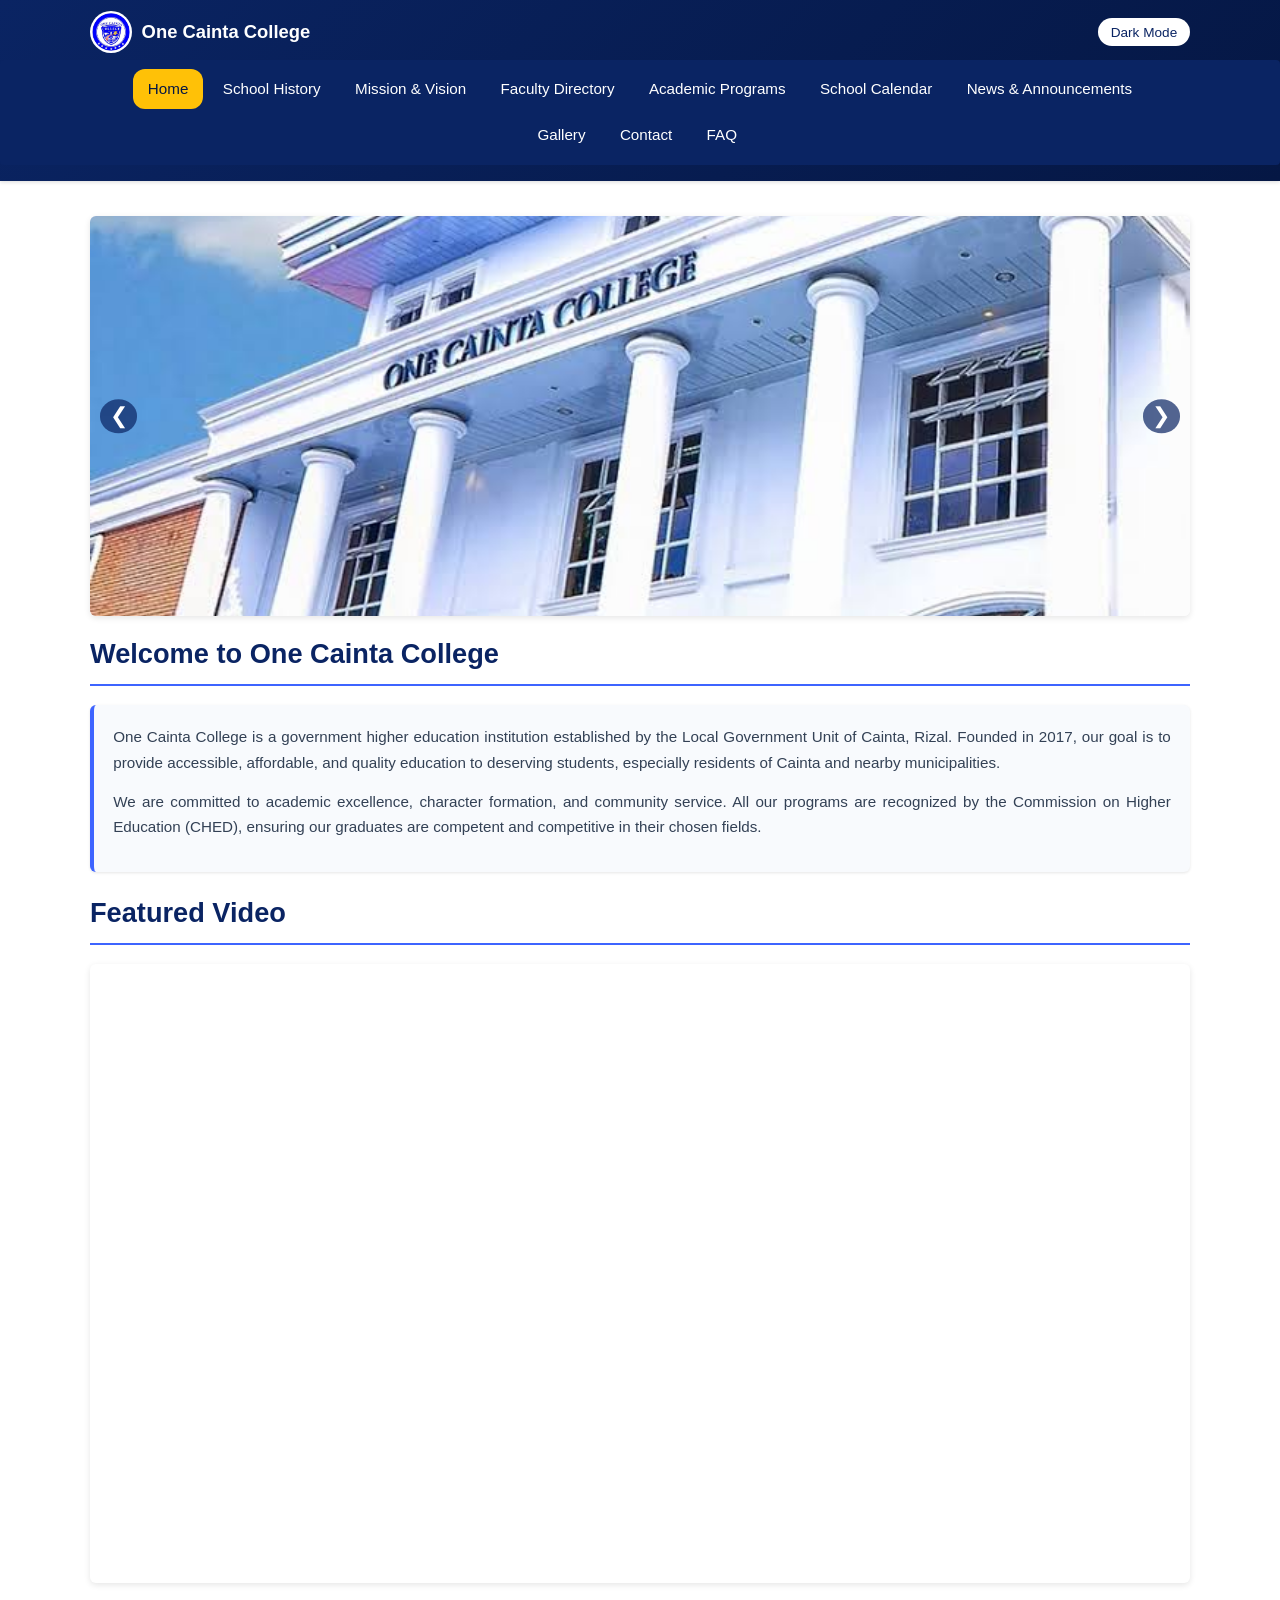
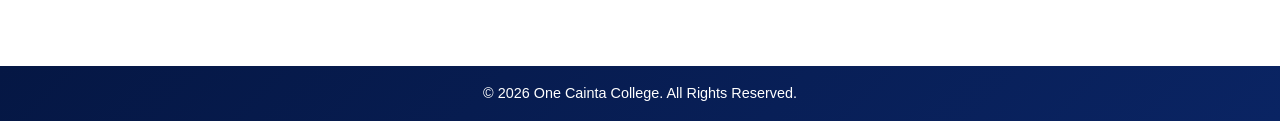
<file: Index.html>
<!DOCTYPE html>
<html lang="en">
<head>
    <meta charset="UTF-8">
    <meta name="viewport" content="width=device-width, initial-scale=1.0">
    <title>One Cainta College</title>
    <link rel="stylesheet" href="Style.css">
</head>
<body>

<header>
    <div class="container header-top">    
        <div class="logo">
            <img src="images/logo.jpg" alt="One Cainta College Logo">
            <h1>One Cainta College</h1>
        </div>
        <div class="header-controls">            
            <button id="themeToggle"> Dark Mode</button>
            <button id="hamburgerBtn" class="hamburger-btn" aria-label="Toggle navigation menu">&#9776;</button>
        </div>
    </div>
    <nav>
        <ul class="nav-links container" id="navLinks">
            <li><a href="Index.html" class="active">Home</a></li>
            <li><a href="History.html">School History</a></li>
            <li><a href="Mission & Vision.html">Mission & Vision</a></li>
            <li><a href="Faculty.html">Faculty Directory</a></li>
            <li><a href="Programs.html">Academic Programs</a></li>
            <li><a href="Calendar.html">School Calendar</a></li>
            <li><a href="News.html">News & Announcements</a></li>
            <li><a href="Gallery.html">Gallery</a></li>
            <li><a href="Contact.html">Contact</a></li>
            <li><a href="Faq.html">FAQ</a></li>
            <li id="themeToggleSlot" class="theme-toggle-slot"></li>
        </ul>
    </nav>
</header>            

<section class="container">
    <div class="slider">
        <div class="slide active"><img src="images/occ.jfif" alt="Main Building"></div>
        <div class="slide"><img src="images/room.jfif" alt="School Facilities"></div>
        <div class="slide"><img src="images/events.jfif" alt="School Events"></div>
        <button class="slider-btn prev" onclick="changeSlide(-1)">&#10094;</button>
        <button class="slider-btn next" onclick="changeSlide(1)">&#10095;</button>
    </div>

    <h2>Welcome to One Cainta College</h2>
    <div class="card">
        <p>One Cainta College is a government higher education institution established by the Local Government Unit of Cainta, Rizal. Founded in 2017, our goal is to provide accessible, affordable, and quality education to deserving students, especially residents of Cainta and nearby municipalities.</p>
        <p>We are committed to academic excellence, character formation, and community service. All our programs are recognized by the Commission on Higher Education (CHED), ensuring our graduates are competent and competitive in their chosen fields.</p>
    </div>

    <h2>Featured Video</h2>
    <div class="video-wrapper">
        <iframe src="https://www.youtube.com/embed/mHzOrKcYQEg" title="One Cainta College (OCC) Graduation Ceremonies for Batch 2024, August 12, 2024 at the CES Auditorium" frameborder="0" allow="accelerometer; autoplay; clipboard-write; encrypted-media; gyroscope; picture-in-picture; web-share" referrerpolicy="strict-origin-when-cross-origin" allowfullscreen></iframe>
    </div>
</section>

<footer>
    <p>&copy; 2026 One Cainta College. All Rights Reserved.</p>
</footer>

<script src="Script.js"></script>
</body>
</html>
</file>
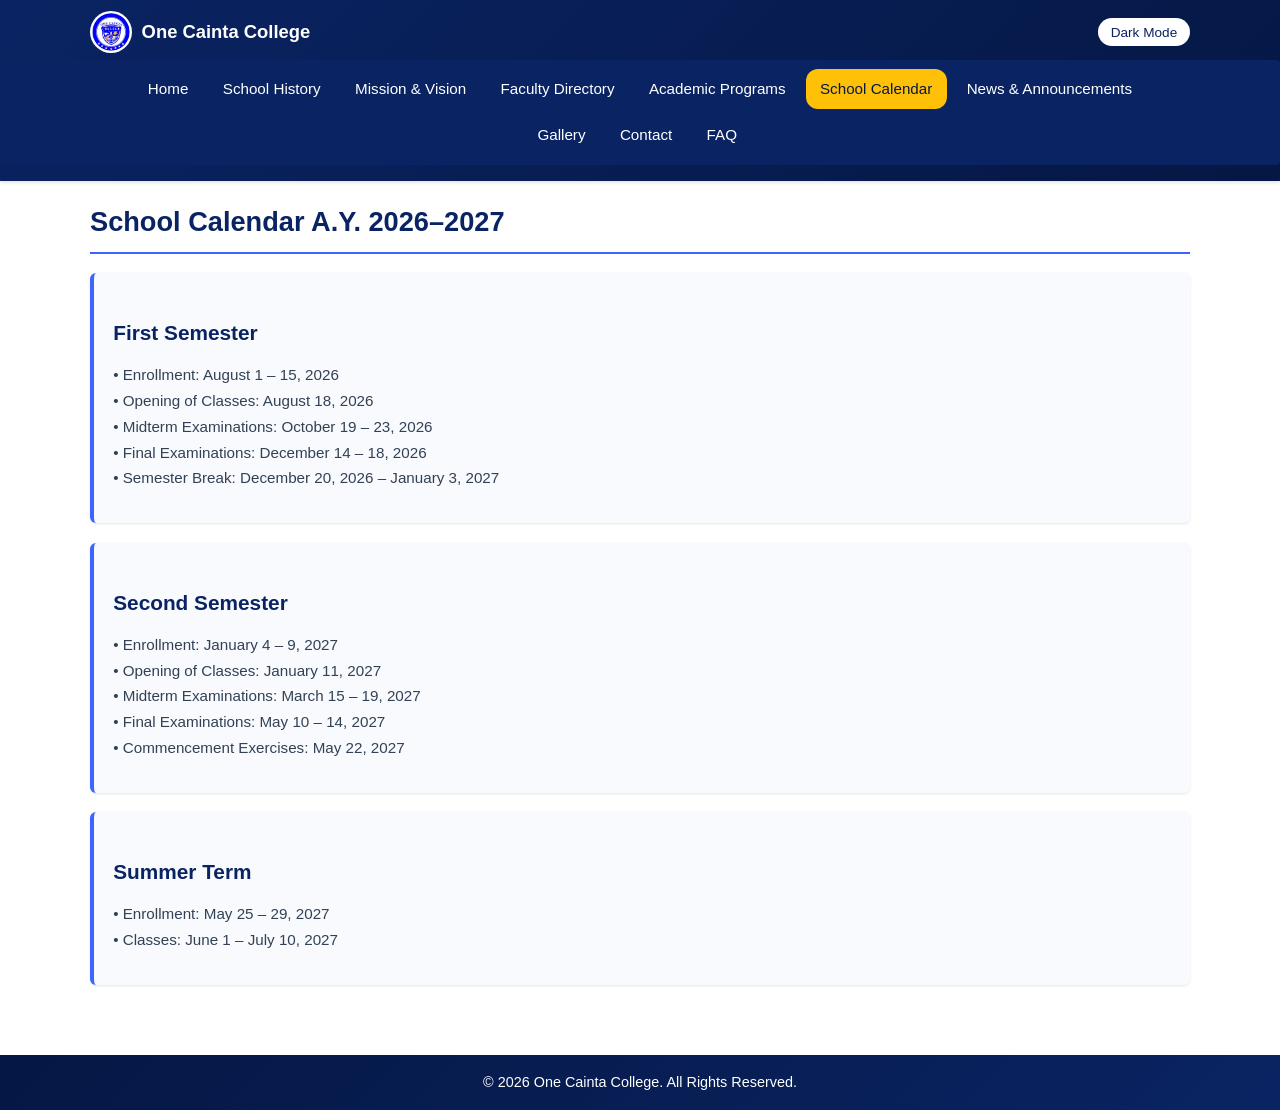
<file: Calendar.html>
<!DOCTYPE html>
<html lang="en">
<head>
    <meta charset="UTF-8">
    <meta name="viewport" content="width=device-width, initial-scale=1.0">
    <title>School Calendar | One Cainta College</title>
    <link rel="stylesheet" href="Style.css">
</head>
<body>

<header>
    <div class="container header-top">
        <div class="logo">
            <img src="images/logo.jpg" alt="One Cainta College Logo">
            <h1>One Cainta College</h1>
        </div>
        <div class="header-controls">
            <button id="themeToggle">Dark Mode</button>
            <button id="hamburgerBtn" class="hamburger-btn" aria-label="Toggle navigation menu">&#9776;</button>
        </div>
    </div>
    <nav>
        <ul class="nav-links container" id="navLinks">
            <li><a href="Index.html">Home</a></li>
            <li><a href="History.html">School History</a></li>
            <li><a href="Mission & Vision.html">Mission & Vision</a></li>
            <li><a href="Faculty.html">Faculty Directory</a></li>
            <li><a href="Programs.html">Academic Programs</a></li>
            <li><a href="Calendar.html" class="active">School Calendar</a></li>
            <li><a href="News.html">News & Announcements</a></li>
            <li><a href="Gallery.html">Gallery</a></li>
            <li><a href="Contact.html">Contact</a></li>
            <li><a href="Faq.html">FAQ</a></li>
            <li id="themeToggleSlot" class="theme-toggle-slot"></li>
        </ul>
    </nav>
</header>

<section class="container">
    <h2>School Calendar A.Y. 2026–2027</h2>
    <div class="card">
        <h3>First Semester</h3>
        <p>• Enrollment: August 1 – 15, 2026<br>
        • Opening of Classes: August 18, 2026<br>
        • Midterm Examinations: October 19 – 23, 2026<br>
        • Final Examinations: December 14 – 18, 2026<br>
        • Semester Break: December 20, 2026 – January 3, 2027</p>
    </div>
    <div class="card">
        <h3>Second Semester</h3>
        <p>• Enrollment: January 4 – 9, 2027<br>
        • Opening of Classes: January 11, 2027<br>
        • Midterm Examinations: March 15 – 19, 2027<br>
        • Final Examinations: May 10 – 14, 2027<br>
        • Commencement Exercises: May 22, 2027</p>
    </div>
    <div class="card">
        <h3>Summer Term</h3>
        <p>• Enrollment: May 25 – 29, 2027<br>
        • Classes: June 1 – July 10, 2027</p>
    </div>
</section>

<footer>
    <p>&copy; 2026 One Cainta College. All Rights Reserved.</p>
</footer>

<script src="Script.js"></script>
</body>
</html>
</file>
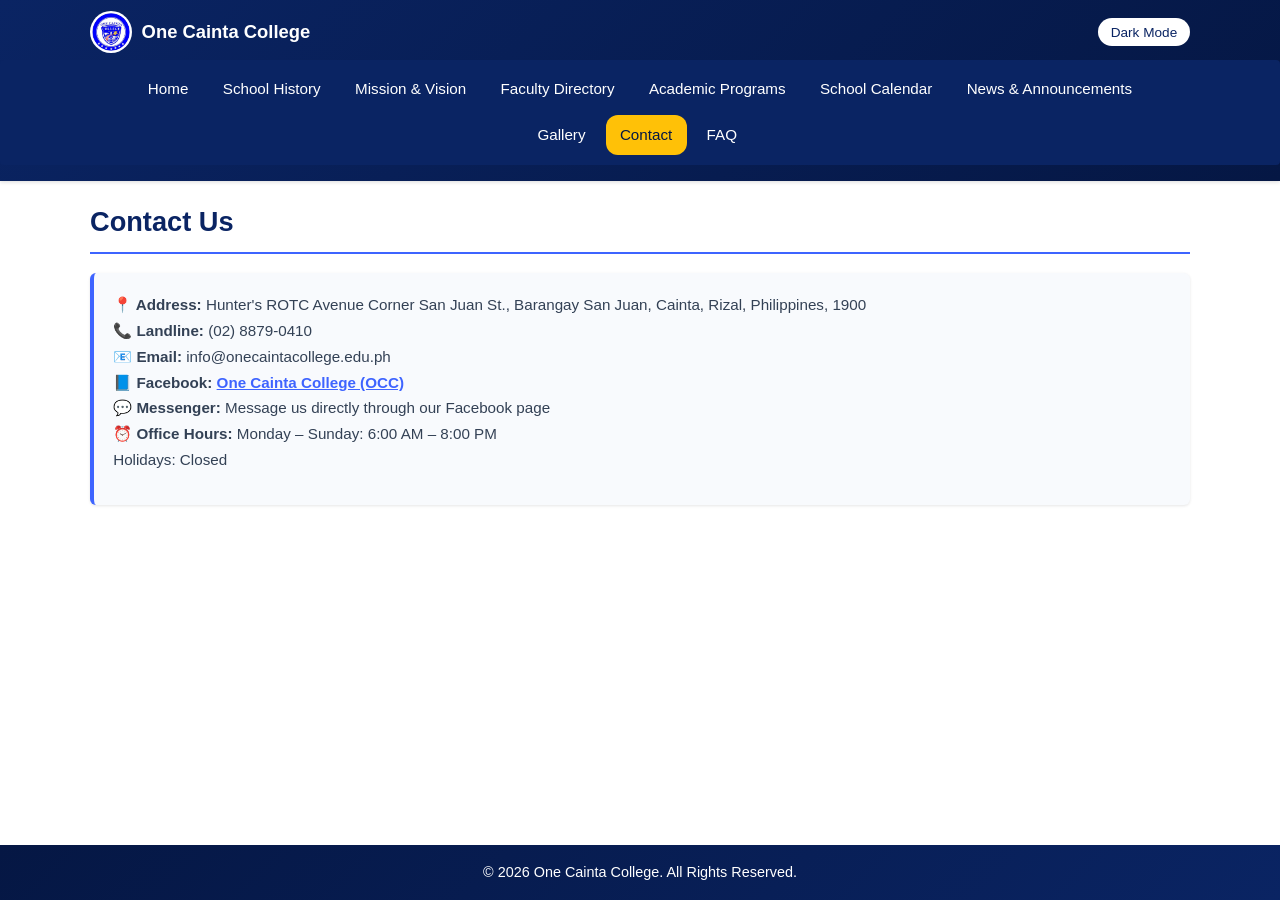
<file: Contact.html>
<!DOCTYPE html>
<html lang="en">
<head>
    <meta charset="UTF-8">
    <meta name="viewport" content="width=device-width, initial-scale=1.0">
    <title>Contact Us | One Cainta College</title>
    <link rel="stylesheet" href="Style.css">
</head>
<body>

<header>
    <div class="container header-top">
        <div class="logo">
            <img src="images/logo.jpg" alt="One Cainta College Logo">
            <h1>One Cainta College</h1>
        </div>
        <div class="header-controls">
            <button id="themeToggle">Dark Mode</button>
            <button id="hamburgerBtn" class="hamburger-btn" aria-label="Toggle navigation menu">&#9776;</button>
        </div>
    </div>
    <nav>
        <ul class="nav-links container" id="navLinks">
            <li><a href="Index.html">Home</a></li>
            <li><a href="History.html">School History</a></li>
            <li><a href="Mission & Vision.html">Mission & Vision</a></li>
            <li><a href="Faculty.html">Faculty Directory</a></li>
            <li><a href="Programs.html">Academic Programs</a></li>
            <li><a href="Calendar.html">School Calendar</a></li>
            <li><a href="News.html">News & Announcements</a></li>
            <li><a href="Gallery.html">Gallery</a></li>
            <li><a href="Contact.html" class="active">Contact</a></li>
            <li><a href="Faq.html">FAQ</a></li>
            <li id="themeToggleSlot" class="theme-toggle-slot"></li>
        </ul>
    </nav>
</header>

<section class="container">
    <h2>Contact Us</h2>
    <div class="card">
        <p><strong>📍 Address:</strong> Hunter's ROTC Avenue Corner San Juan St., Barangay San Juan, Cainta, Rizal, Philippines, 1900<br>
        <strong>📞 Landline:</strong> (02) 8879-0410<br>
        <strong>📧 Email:</strong> info@onecaintacollege.edu.ph<br>
        <strong>📘 Facebook:</strong> <a href="https://facebook.com/occ.cainta.edu.ph" target="_blank" rel="noopener">One Cainta College (OCC)</a><br>
        <strong>💬 Messenger:</strong> Message us directly through our Facebook page<br>
        <strong>⏰ Office Hours:</strong> Monday – Sunday: 6:00 AM – 8:00 PM<br>
        Holidays: Closed</p>
    </div>
</section>

<footer>
    <p>&copy; 2026 One Cainta College. All Rights Reserved.</p>
</footer>

<script src="Script.js"></script>
</body>
</html>
</file>
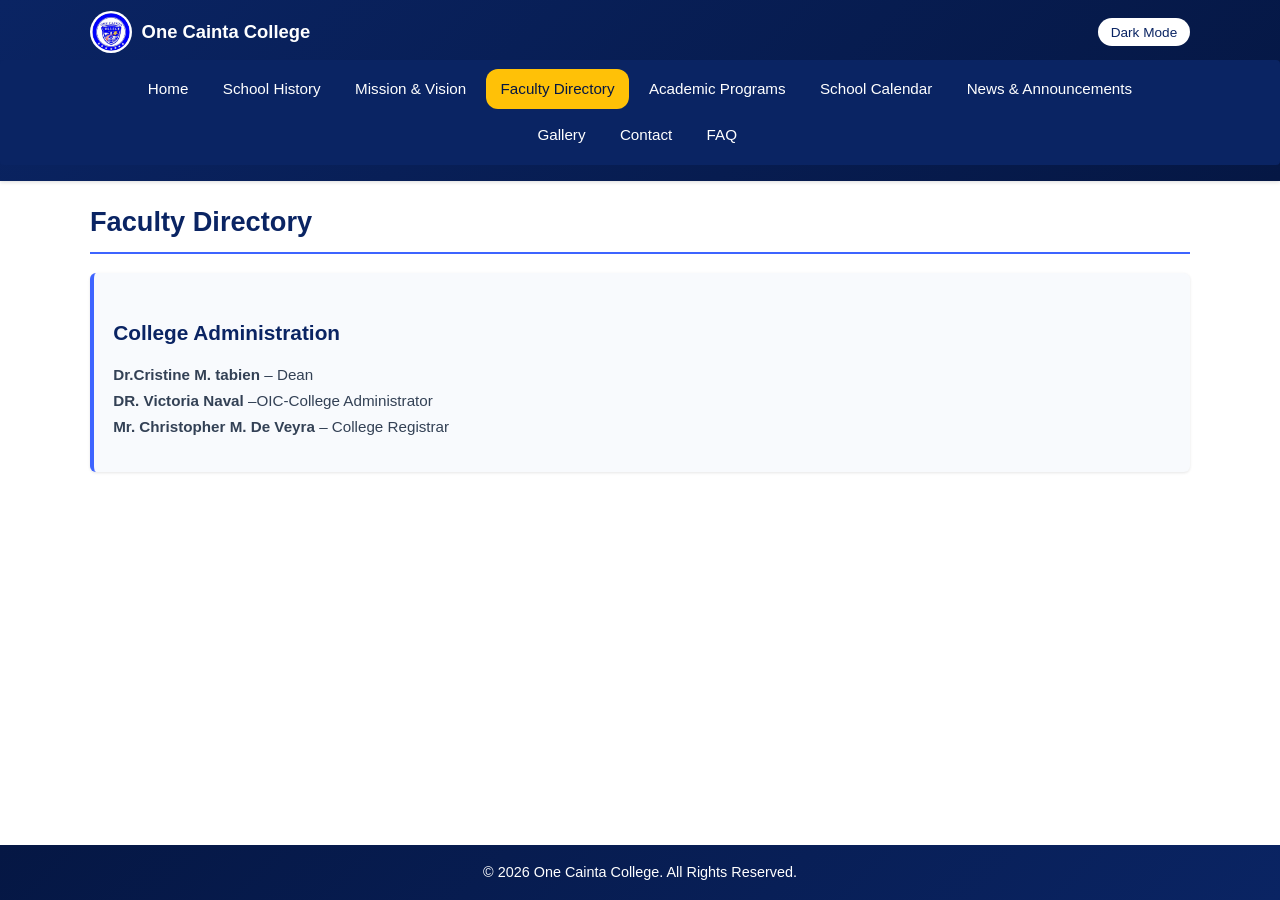
<file: Faculty.html>
<!DOCTYPE html>
<html lang="en">
<head>
    <meta charset="UTF-8">
    <meta name="viewport" content="width=device-width, initial-scale=1.0">
    <title>Faculty Directory | One Cainta College</title>
    <link rel="stylesheet" href="Style.css">
</head>
<body>

<header>
    <div class="container header-top">
        <div class="logo">
            <img src="images/logo.jpg" alt="One Cainta College Logo">
            <h1>One Cainta College</h1>
        </div>
        <div class="header-controls">
            <button id="themeToggle">Dark Mode</button>
            <button id="hamburgerBtn" class="hamburger-btn" aria-label="Toggle navigation menu">&#9776;</button>
        </div>
    </div>
    <nav>
        <ul class="nav-links container" id="navLinks">
            <li><a href="Index.html">Home</a></li>
            <li><a href="History.html">School History</a></li>
            <li><a href="Mission & Vision.html">Mission & Vision</a></li>
            <li><a href="Faculty.html" class="active">Faculty Directory</a></li>
            <li><a href="Programs.html">Academic Programs</a></li>
            <li><a href="Calendar.html">School Calendar</a></li>
            <li><a href="News.html">News & Announcements</a></li>
            <li><a href="Gallery.html">Gallery</a></li>
            <li><a href="Contact.html">Contact</a></li>
            <li><a href="Faq.html">FAQ</a></li>
            <li id="themeToggleSlot" class="theme-toggle-slot"></li>
        </ul>
    </nav>
</header>

<section class="container">
    <h2>Faculty Directory</h2>
    <div class="card">
        <h3>College Administration</h3>
        <p><strong>Dr.Cristine M. tabien </strong> – Dean<br>
        <strong>DR. Victoria Naval</strong> –OIC-College Administrator<br>
        <strong>Mr. Christopher M. De Veyra</strong> – College Registrar</p>
    </div>
</section>

<footer>
    <p>&copy; 2026 One Cainta College. All Rights Reserved.</p>
</footer>

<script src="Script.js"></script>
</body>
</html>
</file>
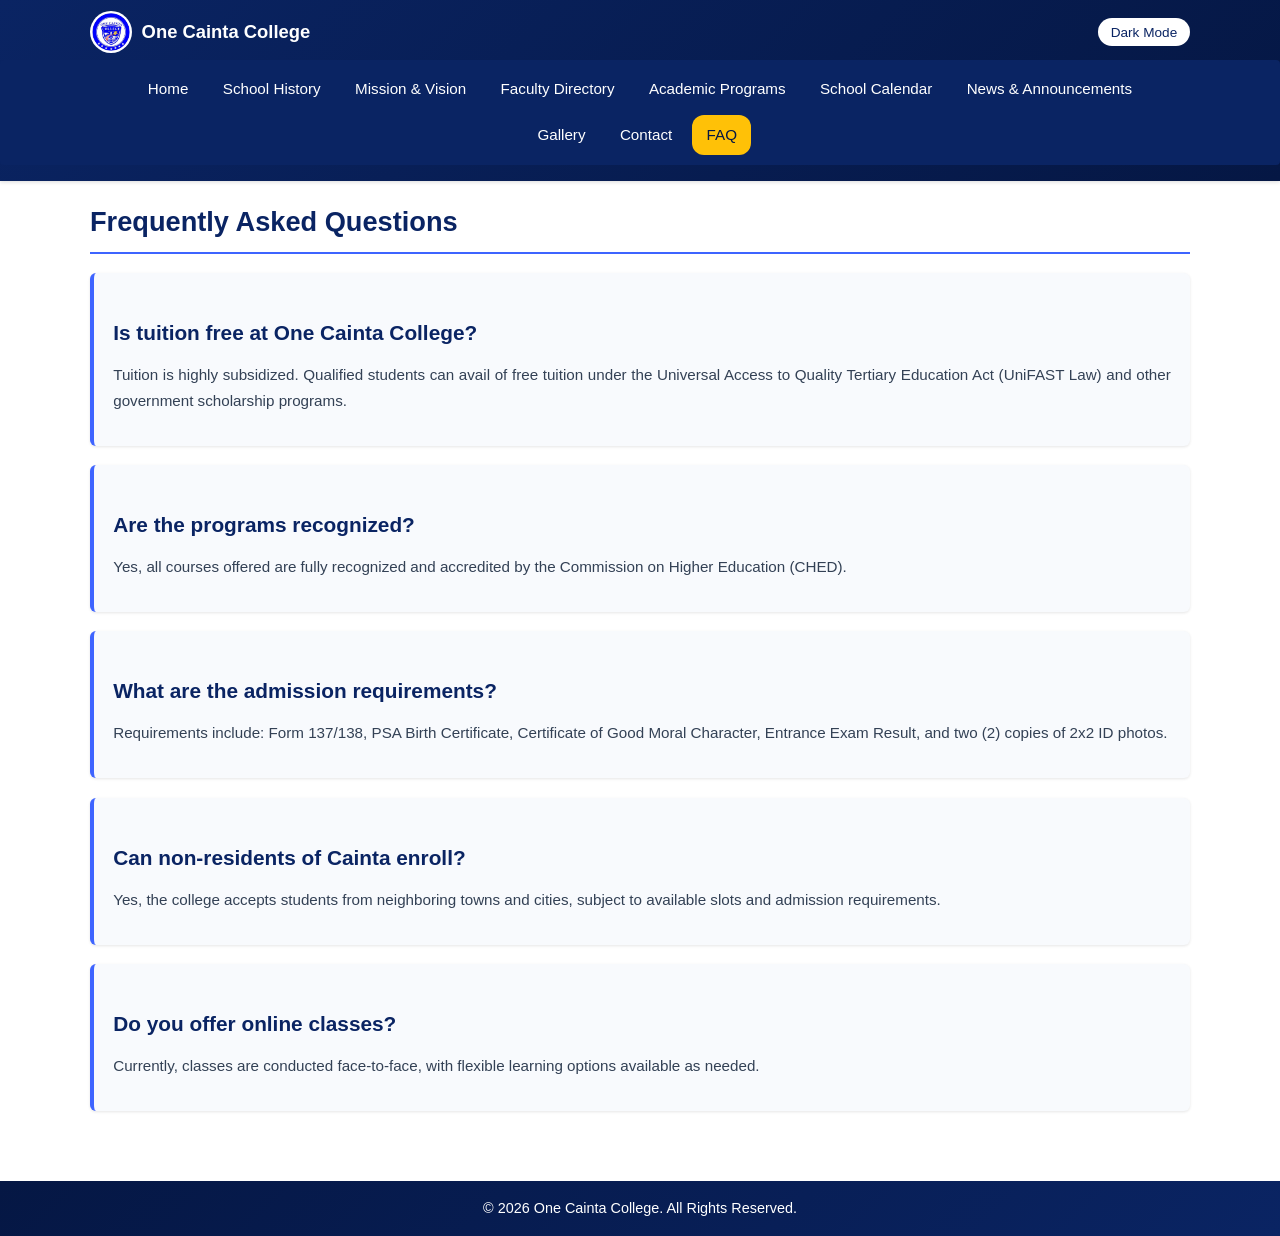
<file: Faq.html>
<!DOCTYPE html>
<html lang="en">
<head>
    <meta charset="UTF-8">
    <meta name="viewport" content="width=device-width, initial-scale=1.0">
    <title>FAQ | One Cainta College</title>
    <link rel="stylesheet" href="Style.css">
</head>
<body>

<header>
    <div class="container header-top">
        <div class="logo">
            <img src="images/logo.jpg" alt="One Cainta College Logo">
            <h1>One Cainta College</h1>
        </div>
        <div class="header-controls">
            <button id="themeToggle">Dark Mode</button>
            <button id="hamburgerBtn" class="hamburger-btn" aria-label="Toggle navigation menu">&#9776;</button>
        </div>
    </div>
    <nav>
        <ul class="nav-links container" id="navLinks">
            <li><a href="Index.html">Home</a></li>
            <li><a href="History.html">School History</a></li>
            <li><a href="Mission & Vision.html">Mission & Vision</a></li>
            <li><a href="Faculty.html">Faculty Directory</a></li>
            <li><a href="Programs.html">Academic Programs</a></li>
            <li><a href="Calendar.html">School Calendar</a></li>
            <li><a href="News.html">News & Announcements</a></li>
            <li><a href="Gallery.html">Gallery</a></li>
            <li><a href="Contact.html">Contact</a></li>
            <li><a href="Faq.html "class="active">FAQ</a></li>
            <li id="themeToggleSlot" class="theme-toggle-slot"></li>
        </ul>
    </nav>
</header>

<section class="container">
    <h2>Frequently Asked Questions</h2>
    <div class="card">
        <h3>Is tuition free at One Cainta College?</h3>
        <p>Tuition is highly subsidized. Qualified students can avail of free tuition under the Universal Access to Quality Tertiary Education Act (UniFAST Law) and other government scholarship programs.</p>
    </div>
    <div class="card">
        <h3>Are the programs recognized?</h3>
        <p>Yes, all courses offered are fully recognized and accredited by the Commission on Higher Education (CHED).</p>
    </div>
    <div class="card">
        <h3>What are the admission requirements?</h3>
        <p>Requirements include: Form 137/138, PSA Birth Certificate, Certificate of Good Moral Character, Entrance Exam Result, and two (2) copies of 2x2 ID photos.</p>
    </div>
    <div class="card">
        <h3>Can non-residents of Cainta enroll?</h3>
        <p>Yes, the college accepts students from neighboring towns and cities, subject to available slots and admission requirements.</p>
    </div>
    <div class="card">
        <h3>Do you offer online classes?</h3>
        <p>Currently, classes are conducted face-to-face, with flexible learning options available as needed.</p>
    </div>
</section>

<footer>
    <p>&copy; 2026 One Cainta College. All Rights Reserved.</p>
</footer>

<script src="Script.js"></script>
</body>
</html>
</file>
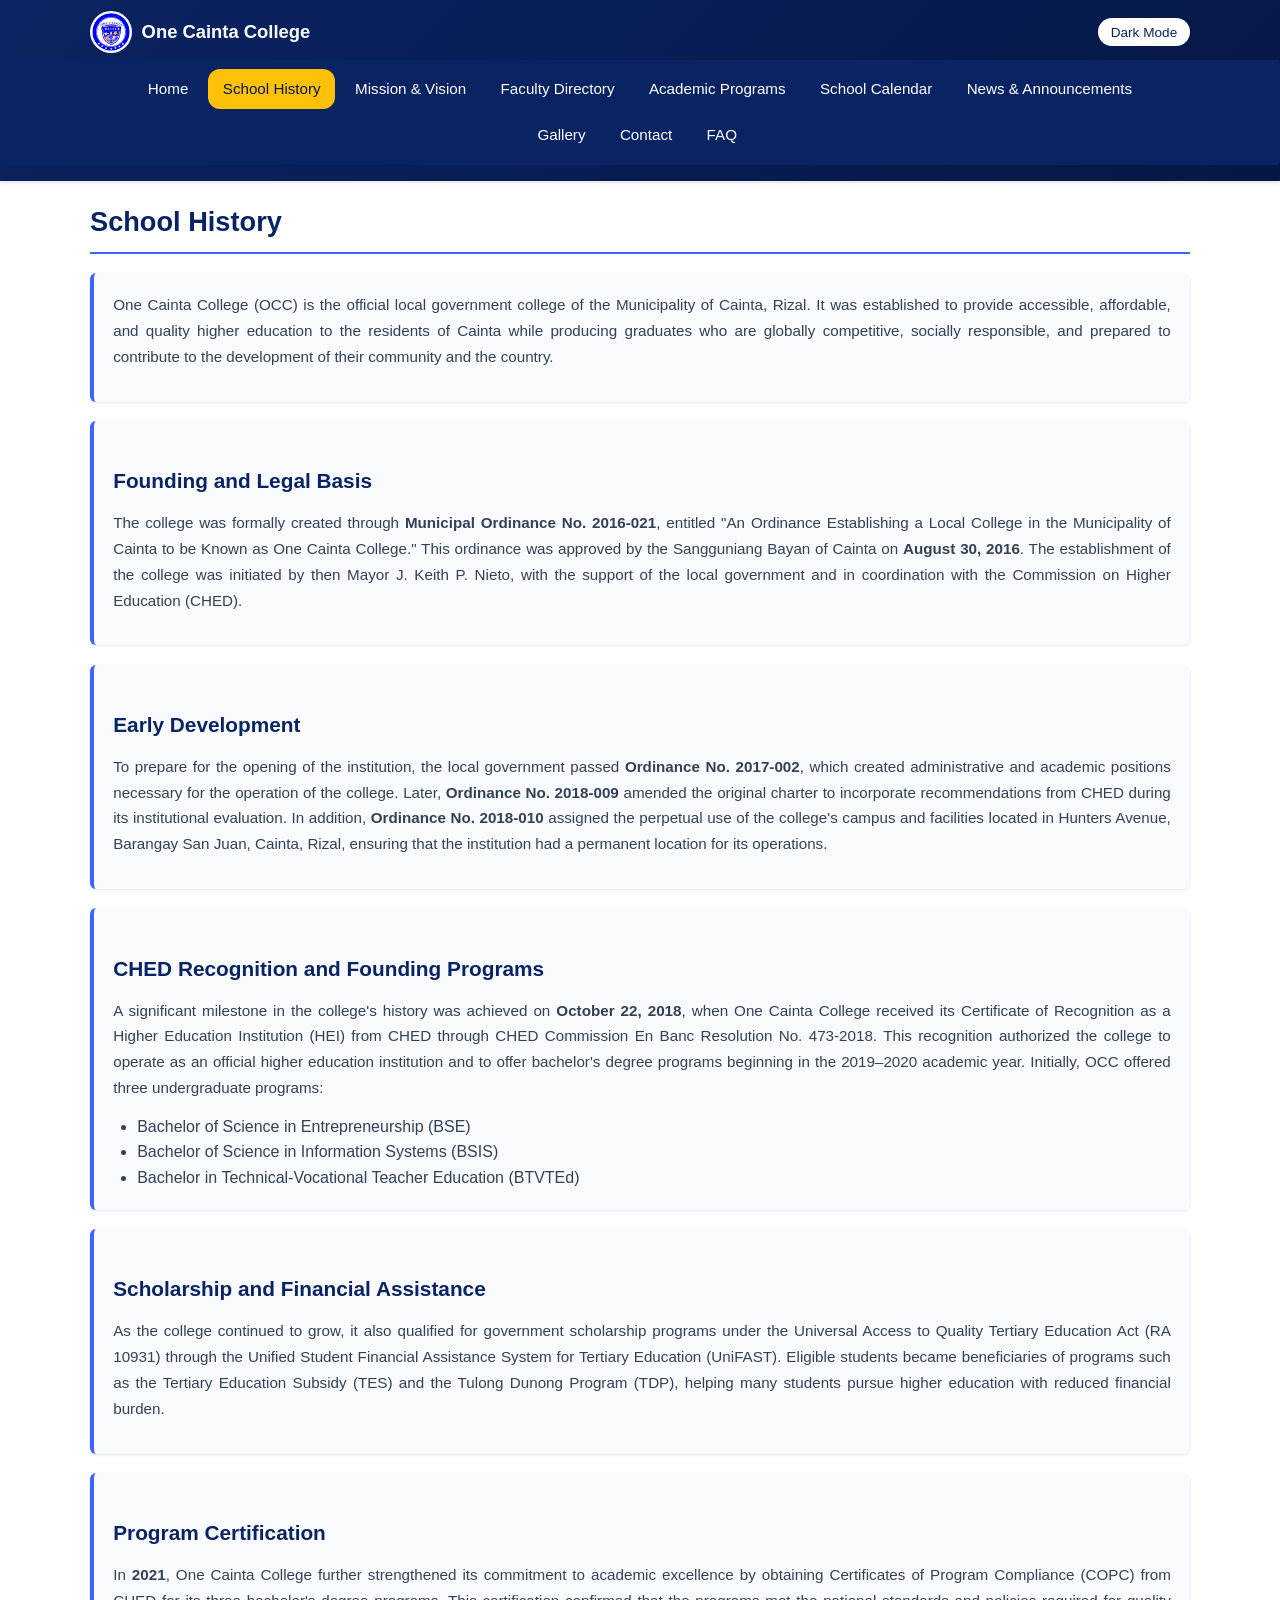
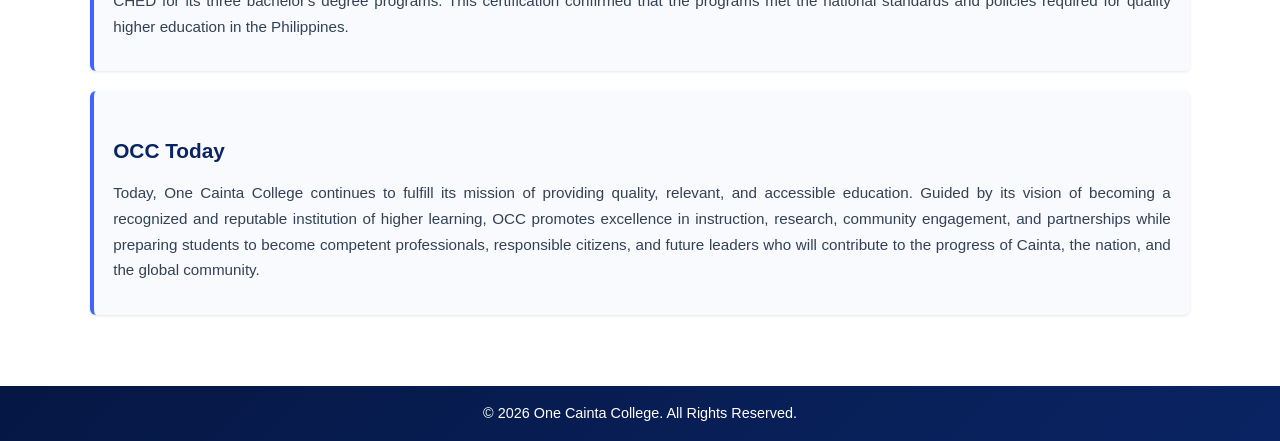
<file: History.html>
<!DOCTYPE html>
<html lang="en">
<head>
    <meta charset="UTF-8">
    <meta name="viewport" content="width=device-width, initial-scale=1.0">
    <title>School History | One Cainta College</title>
    <link rel="stylesheet" href="Style.css">
</head>
<body>

<header>
    <div class="container header-top">
        <div class="logo">
            <img src="images/logo.jpg" alt="One Cainta College Logo">
            <h1>One Cainta College</h1>
        </div>
        <div class="header-controls">
            <button id="themeToggle">Dark Mode</button>
            <button id="hamburgerBtn" class="hamburger-btn" aria-label="Toggle navigation menu">&#9776;</button>
        </div>
    </div>
    <nav>
        <ul class="nav-links container" id="navLinks">
            <li><a href="Index.html">Home</a></li>
            <li><a href="History.html" class="active">School History</a></li>
            <li><a href="Mission & Vision.html">Mission & Vision</a></li>
            <li><a href="Faculty.html">Faculty Directory</a></li>
            <li><a href="Programs.html">Academic Programs</a></li>
            <li><a href="Calendar.html">School Calendar</a></li>
            <li><a href="News.html">News & Announcements</a></li>
            <li><a href="Gallery.html">Gallery</a></li>
            <li><a href="Contact.html">Contact</a></li>
            <li><a href="Faq.html">FAQ</a></li>
            <li id="themeToggleSlot" class="theme-toggle-slot"></li>
        </ul>
    </nav>
</header>

<section class="container">
    <h2>School History</h2>

    <div class="card">
        <p>One Cainta College (OCC) is the official local government college of the Municipality of Cainta, Rizal. It was established to provide accessible, affordable, and quality higher education to the residents of Cainta while producing graduates who are globally competitive, socially responsible, and prepared to contribute to the development of their community and the country.</p>
    </div>

    <div class="card">
        <h3>Founding and Legal Basis</h3>
        <p>The college was formally created through <strong>Municipal Ordinance No. 2016-021</strong>, entitled "An Ordinance Establishing a Local College in the Municipality of Cainta to be Known as One Cainta College." This ordinance was approved by the Sangguniang Bayan of Cainta on <strong>August 30, 2016</strong>. The establishment of the college was initiated by then Mayor J. Keith P. Nieto, with the support of the local government and in coordination with the Commission on Higher Education (CHED).</p>
    </div>

    <div class="card">
        <h3>Early Development</h3>
        <p>To prepare for the opening of the institution, the local government passed <strong>Ordinance No. 2017-002</strong>, which created administrative and academic positions necessary for the operation of the college. Later, <strong>Ordinance No. 2018-009</strong> amended the original charter to incorporate recommendations from CHED during its institutional evaluation. In addition, <strong>Ordinance No. 2018-010</strong> assigned the perpetual use of the college's campus and facilities located in Hunters Avenue, Barangay San Juan, Cainta, Rizal, ensuring that the institution had a permanent location for its operations.</p>
    </div>

    <div class="card">
        <h3>CHED Recognition and Founding Programs</h3>
        <p>A significant milestone in the college's history was achieved on <strong>October 22, 2018</strong>, when One Cainta College received its Certificate of Recognition as a Higher Education Institution (HEI) from CHED through CHED Commission En Banc Resolution No. 473-2018. This recognition authorized the college to operate as an official higher education institution and to offer bachelor's degree programs beginning in the 2019–2020 academic year. Initially, OCC offered three undergraduate programs:</p>
        <ul>
            <li>Bachelor of Science in Entrepreneurship (BSE)</li>
            <li>Bachelor of Science in Information Systems (BSIS)</li>
            <li>Bachelor in Technical-Vocational Teacher Education (BTVTEd)</li>
        </ul>
    </div>

    <div class="card">
        <h3>Scholarship and Financial Assistance</h3>
        <p>As the college continued to grow, it also qualified for government scholarship programs under the Universal Access to Quality Tertiary Education Act (RA 10931) through the Unified Student Financial Assistance System for Tertiary Education (UniFAST). Eligible students became beneficiaries of programs such as the Tertiary Education Subsidy (TES) and the Tulong Dunong Program (TDP), helping many students pursue higher education with reduced financial burden.</p>
    </div>

    <div class="card">
        <h3>Program Certification</h3>
        <p>In <strong>2021</strong>, One Cainta College further strengthened its commitment to academic excellence by obtaining Certificates of Program Compliance (COPC) from CHED for its three bachelor's degree programs. This certification confirmed that the programs met the national standards and policies required for quality higher education in the Philippines.</p>
    </div>

    <div class="card">
        <h3>OCC Today</h3>
        <p>Today, One Cainta College continues to fulfill its mission of providing quality, relevant, and accessible education. Guided by its vision of becoming a recognized and reputable institution of higher learning, OCC promotes excellence in instruction, research, community engagement, and partnerships while preparing students to become competent professionals, responsible citizens, and future leaders who will contribute to the progress of Cainta, the nation, and the global community.</p>
    </div>
</section>

<footer>
    <p>&copy; 2026 One Cainta College. All Rights Reserved.</p>
</footer>

<script src="Script.js"></script>
</body>
</html>
</file>
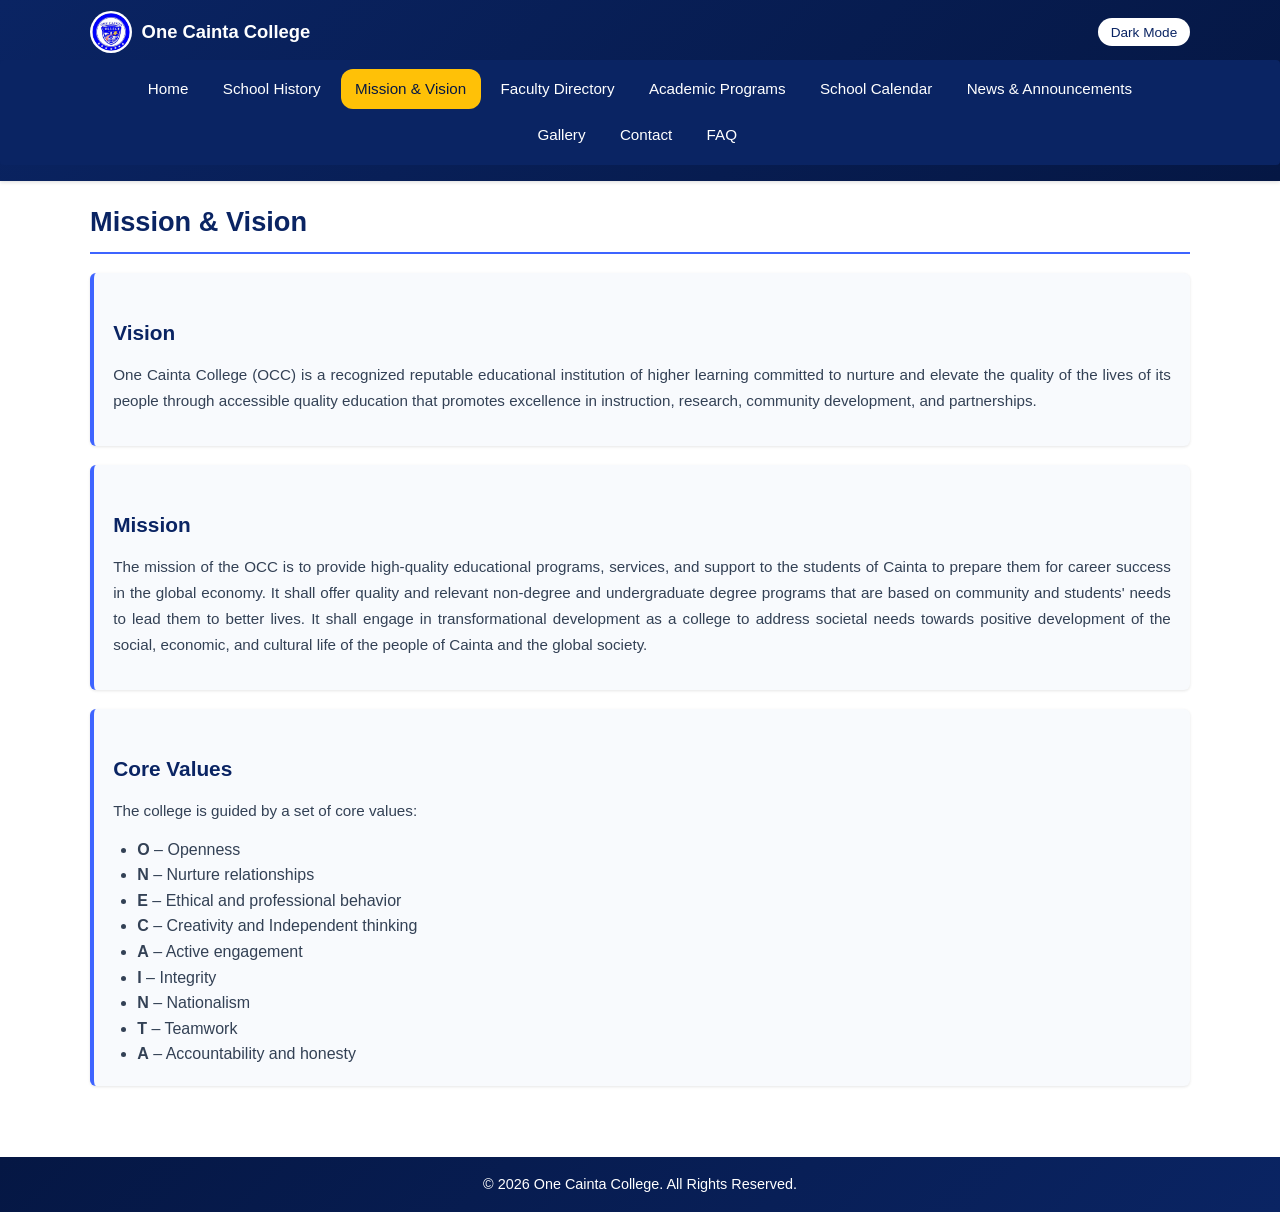
<file: Mission & Vision.html>
<!DOCTYPE html>
<html lang="en">
<head>
    <meta charset="UTF-8">
    <meta name="viewport" content="width=device-width, initial-scale=1.0">
    <title>Mission & Vision | One Cainta College</title>
    <link rel="stylesheet" href="Style.css">
</head>
<body>

<header>
    <div class="container header-top">
        <div class="logo">
            <img src="images/logo.jpg" alt="One Cainta College Logo">
            <h1>One Cainta College</h1>
        </div>
        <div class="header-controls">
            <button id="themeToggle">Dark Mode</button>
            <button id="hamburgerBtn" class="hamburger-btn" aria-label="Toggle navigation menu">&#9776;</button>
        </div>
    </div>
    <nav>
        <ul class="nav-links container" id="navLinks">
            <li><a href="Index.html">Home</a></li>
            <li><a href="History.html">School History</a></li>
            <li><a href="Mission & Vision.html" class="active">Mission & Vision</a></li>
            <li><a href="Faculty.html">Faculty Directory</a></li>
            <li><a href="Programs.html">Academic Programs</a></li>
            <li><a href="Calendar.html">School Calendar</a></li>
            <li><a href="News.html">News & Announcements</a></li>
            <li><a href="Gallery.html">Gallery</a></li>
            <li><a href="Contact.html">Contact</a></li>
            <li><a href="Faq.html">FAQ</a></li>
            <li id="themeToggleSlot" class="theme-toggle-slot"></li>
        </ul>
    </nav>
</header>

<section class="container">
    <h2>Mission & Vision</h2>
    <div class="card">
        <h3>Vision</h3>
        <p>One Cainta College (OCC) is a recognized reputable educational institution of higher learning committed to nurture and elevate the quality of the lives of its people through accessible quality education that promotes excellence in instruction, research, community development, and partnerships.</p>
    </div>
    <div class="card">
        <h3>Mission</h3>
        <p>The mission of the OCC is to provide high-quality educational programs, services, and support to the students of Cainta to prepare them for career success in the global economy. It shall offer quality and relevant non-degree and undergraduate degree programs that are based on community and students' needs to lead them to better lives. It shall engage in transformational development as a college to address societal needs towards positive development of the social, economic, and cultural life of the people of Cainta and the global society.</p>
    </div>
    <div class="card">
        <h3>Core Values</h3>
        <p>The college is guided by a set of core values:</p>
        <ul>
            <li><strong>O</strong> – Openness</li>
            <li><strong>N</strong> – Nurture relationships</li>
            <li><strong>E</strong> – Ethical and professional behavior</li>
            <li><strong>C</strong> – Creativity and Independent thinking</li>
            <li><strong>A</strong> – Active engagement</li>
            <li><strong>I</strong> – Integrity</li>
            <li><strong>N</strong> – Nationalism</li>
            <li><strong>T</strong> – Teamwork</li>
            <li><strong>A</strong> – Accountability and honesty</li>
        </ul>
    </div>
</section>

<footer>
    <p>&copy; 2026 One Cainta College. All Rights Reserved.</p>
</footer>

<script src="Script.js"></script>
</body>
</html>
</file>
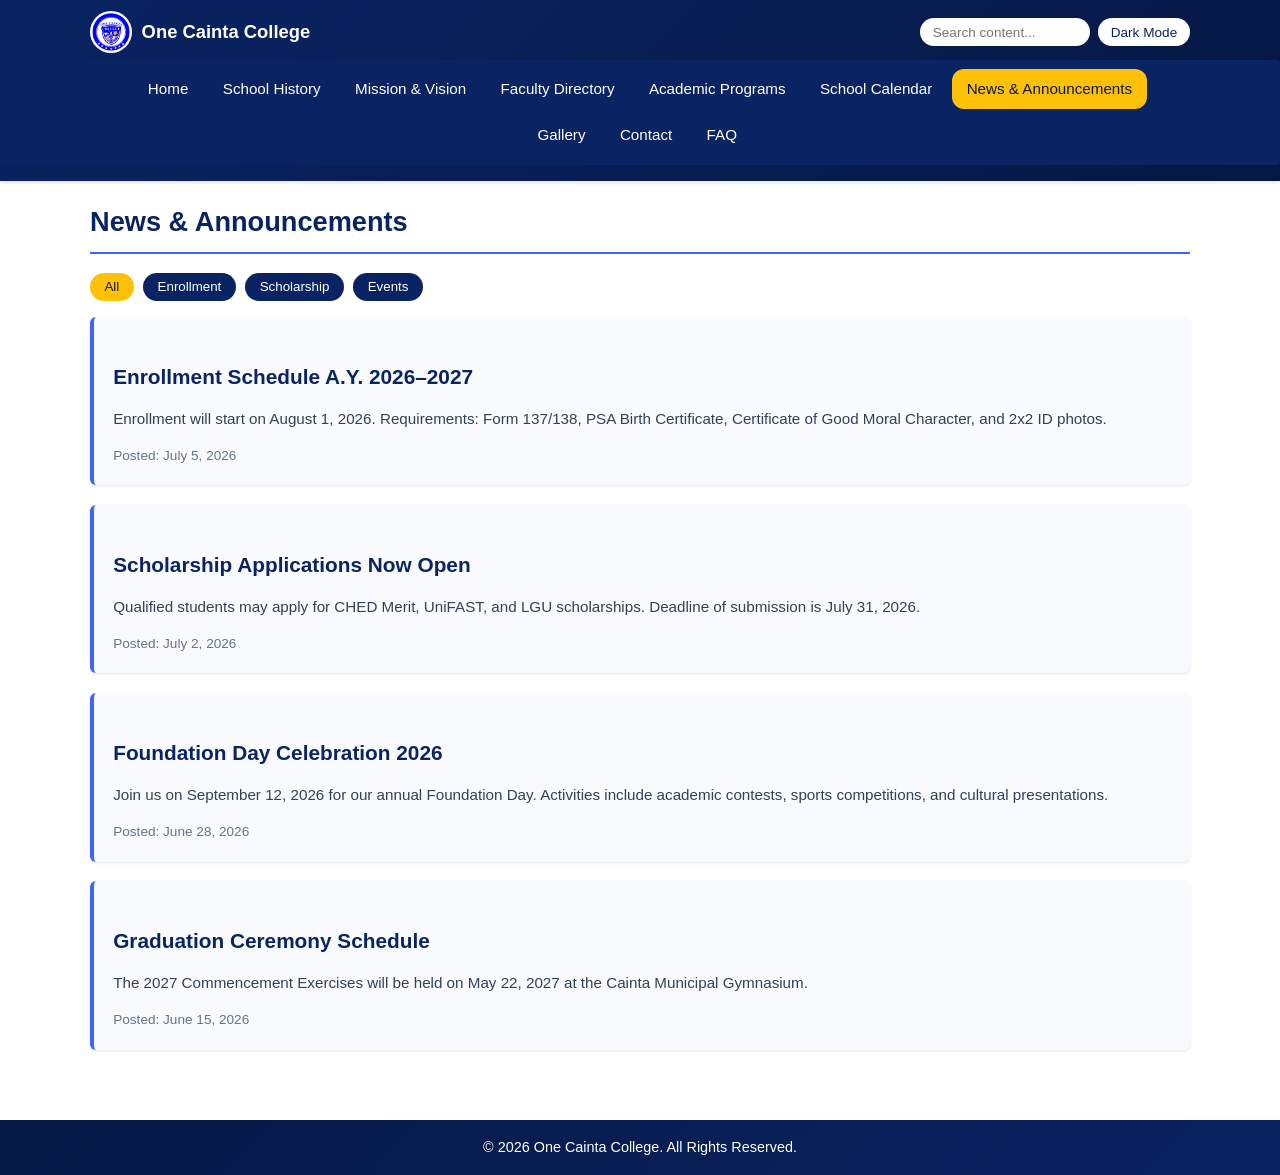
<file: News.html>
<!DOCTYPE html>
<html lang="en">
<head>
    <meta charset="UTF-8">
    <meta name="viewport" content="width=device-width, initial-scale=1.0">
    <title>News & Announcements | One Cainta College</title>
    <link rel="stylesheet" href="Style.css">
</head>
<body>

<header>
    <div class="container header-top">
        <div class="logo">
            <img src="images/logo.jpg" alt="One Cainta College Logo">
            <h1>One Cainta College</h1>
        </div>
        <div class="header-controls">
            <input type="text" id="searchBox" placeholder="Search content...">
            <button id="themeToggle">Dark Mode</button>
            <button id="hamburgerBtn" class="hamburger-btn" aria-label="Toggle navigation menu">&#9776;</button>
        </div>
    </div>
    <nav>
        <ul class="nav-links container" id="navLinks">
            <li><a href="Index.html">Home</a></li>
            <li><a href="History.html">School History</a></li>
            <li><a href="Mission & Vision.html">Mission & Vision</a></li>
            <li><a href="Faculty.html">Faculty Directory</a></li>
            <li><a href="Programs.html">Academic Programs</a></li>
            <li><a href="Calendar.html">School Calendar</a></li>
            <li><a href="News.html" class="active">News & Announcements</a></li>
            <li><a href="Gallery.html">Gallery</a></li>
            <li><a href="Contact.html">Contact</a></li>
            <li><a href="Faq.html">FAQ</a></li>
            <li id="themeToggleSlot" class="theme-toggle-slot"></li>
        </ul>
    </nav>
</header>

<section class="container">
    <h2>News & Announcements</h2>
    <div class="filter-buttons">
        <button onclick="filterAnnouncements('all')" class="active">All</button>
        <button onclick="filterAnnouncements('enrollment')">Enrollment</button>
        <button onclick="filterAnnouncements('scholarship')">Scholarship</button>
        <button onclick="filterAnnouncements('events')">Events</button>
    </div>

    <div class="announcement-item card" data-category="enrollment">
        <h3>Enrollment Schedule A.Y. 2026–2027</h3>
        <p>Enrollment will start on August 1, 2026. Requirements: Form 137/138, PSA Birth Certificate, Certificate of Good Moral Character, and 2x2 ID photos.</p>
        <small>Posted: July 5, 2026</small>
    </div>

    <div class="announcement-item card" data-category="scholarship">
        <h3>Scholarship Applications Now Open</h3>
        <p>Qualified students may apply for CHED Merit, UniFAST, and LGU scholarships. Deadline of submission is July 31, 2026.</p>
        <small>Posted: July 2, 2026</small>
    </div>

    <div class="announcement-item card" data-category="events">
        <h3>Foundation Day Celebration 2026</h3>
        <p>Join us on September 12, 2026 for our annual Foundation Day. Activities include academic contests, sports competitions, and cultural presentations.</p>
        <small>Posted: June 28, 2026</small>
    </div>

    <div class="announcement-item card" data-category="events">
        <h3>Graduation Ceremony Schedule</h3>
        <p>The 2027 Commencement Exercises will be held on May 22, 2027 at the Cainta Municipal Gymnasium.</p>
        <small>Posted: June 15, 2026</small>
    </div>
</section>

<footer>
    <p>&copy; 2026 One Cainta College. All Rights Reserved.</p>
</footer>

<script src="Script.js"></script>
</body>
</html>
</file>
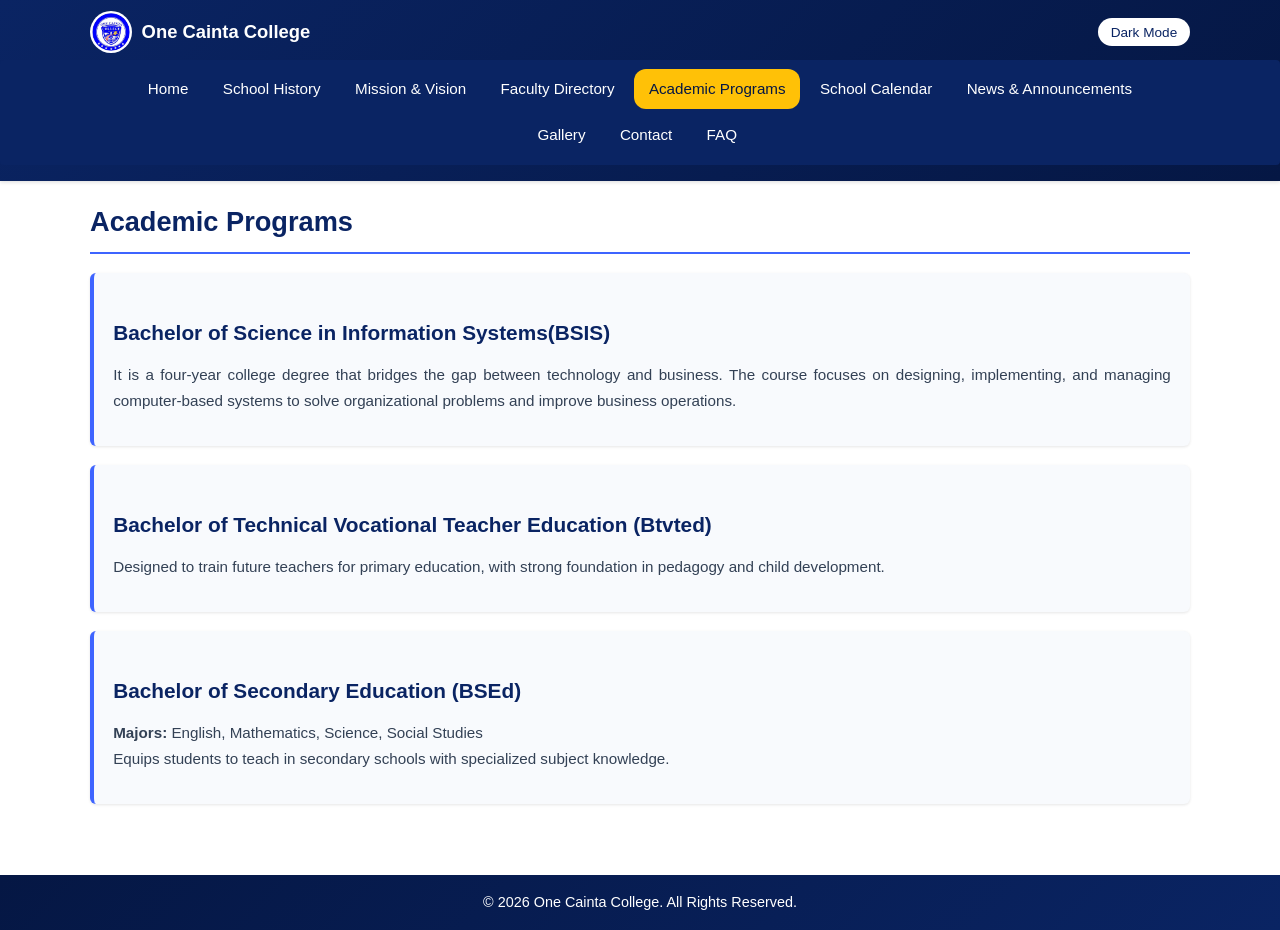
<file: Programs.html>
<!DOCTYPE html>
<html lang="en">
<head>
    <meta charset="UTF-8">
    <meta name="viewport" content="width=device-width, initial-scale=1.0">
    <title>Academic Programs | One Cainta College</title>
    <link rel="stylesheet" href="Style.css">
</head>
<body>

<header>
    <div class="container header-top">
        <div class="logo">
            <img src="images/logo.jpg" alt="One Cainta College Logo">
            <h1>One Cainta College</h1>
        </div>
        <div class="header-controls">
            <button id="themeToggle">Dark Mode</button>
            <button id="hamburgerBtn" class="hamburger-btn" aria-label="Toggle navigation menu">&#9776;</button>
        </div>
    </div>
    <nav>
        <ul class="nav-links container" id="navLinks">
            <li><a href="Index.html">Home</a></li>
            <li><a href="History.html">School History</a></li>
            <li><a href="Mission & Vision.html">Mission & Vision</a></li>
            <li><a href="Faculty.html">Faculty Directory</a></li>
            <li><a href="Programs.html" class="active">Academic Programs</a></li>
            <li><a href="Calendar.html">School Calendar</a></li>
            <li><a href="News.html">News & Announcements</a></li>
            <li><a href="Gallery.html">Gallery</a></li>
            <li><a href="Contact.html">Contact</a></li>
            <li><a href="Faq.html">FAQ</a></li>
            <li id="themeToggleSlot" class="theme-toggle-slot"></li>
        </ul>
    </nav>
</header>

<section class="container">
    <h2>Academic Programs</h2>
    <div class="card">
        <h3>Bachelor of Science in Information Systems(BSIS)</h3>
        <p>It is a four-year college degree that bridges the gap between technology and business. The course focuses on designing, implementing, and managing computer-based systems to solve organizational problems and improve business operations.</p>
    </div>
    <div class="card">
        <h3>Bachelor of Technical Vocational Teacher Education (Btvted)</h3>
        <p>Designed to train future teachers for primary education, with strong foundation in pedagogy and child development.</p>
    </div>
    <div class="card">
        <h3>Bachelor of Secondary Education (BSEd)</h3>
        <p><strong>Majors:</strong> English, Mathematics, Science, Social Studies<br>
        Equips students to teach in secondary schools with specialized subject knowledge.</p>
    </div>
</section>

<footer>
    <p>&copy; 2026 One Cainta College. All Rights Reserved.</p>
</footer>

<script src="Script.js"></script>
</body>
</html>
</file>
<file: Style.css>
* {
    margin: 0;
    padding: 0;
    box-sizing: border-box;
    font-family: 'Segoe UI', Roboto, Arial, sans-serif;
}

:root {
    --primary: #0A2463;       /* Dark Blue Main */
    --primary-dark: #051744;  /* Darker Blue */
    --secondary: #3E64FF;     /* Lighter Blue */
    --accent: #FFC107;        /* Highlight / Active Tab */
    --bg-light: #FFFFFF;      /* White Background */
    --bg-white: #F8FAFD;      /* Light Gray White for Cards */
    --text-dark: #0A2463;     /* Dark Blue Text */
    --text-medium: #334155;   /* Medium Gray Text */
    --text-light: #64748B;    /* Light Gray Text */
    --border: #E2E8F0;
}

.dark-mode {
    --bg-light: #0F172A;
    --bg-white: #1E293B;
    --text-dark: #F1F5F9;
    --text-medium: #CBD5E1;
    --text-light: #94A3B8;
    --border: #334155;
}

html, body {
    height: 100%;
}

body {
    background-color: var(--bg-light);
    color: var(--text-dark);
    line-height: 1.6;
    padding-top: 0;
    display: flex;
    flex-direction: column;
    min-height: 100vh;
}

.container {
    width: 94%;
    max-width: 1100px;
    margin: 0 auto;
}

/* --- HEADER --- */
header {
    background: linear-gradient(135deg, var(--primary), var(--primary-dark));
    color: white;
    padding: 0.7rem 0;
    position: static;
    width: 100%;
    box-shadow: 0 1px 4px rgba(0,0,0,0.15);
}

.header-top {
    display: flex;
    align-items: center;
    justify-content: space-between;
    flex-wrap: wrap;
    gap: 0.5rem;
    margin-bottom: 0.4rem;
}

.logo {
    display: flex;
    align-items: center;
    gap: 0.6rem;
}

.logo img {
    width: 42px;
    height: 42px;
    border-radius: 50%;
    background: white;
    padding: 2px;
}

.logo h1 {
    font-size: 1.15rem;
    font-weight: 600;
    color: white;
}

.header-controls {
    display: flex;
    gap: 0.5rem;
    flex-wrap: wrap;
    align-items: center;
}

#searchBox {
    padding: 0.4rem 0.8rem;
    border: none;
    border-radius: 20px;
    width: 170px;
    font-size: 0.85rem;
    background: white;
    color: var(--primary);
}

#themeToggle {
    padding: 0.4rem 0.8rem;
    border: none;
    border-radius: 20px;
    background: white;
    color: var(--primary);
    font-weight: 500;
    cursor: pointer;
    font-size: 0.85rem;
}

#themeToggle:hover {
    background: var(--accent);
    color: var(--primary-dark);
}

/* --- HAMBURGER BUTTON (hidden by default, shown on mobile) --- */
.hamburger-btn {
    display: none;
    background: white;
    color: var(--primary);
    border: none;
    border-radius: 8px;
    font-size: 1.3rem;
    line-height: 1;
    padding: 0.35rem 0.7rem;
    cursor: pointer;
}

.hamburger-btn:hover {
    background: var(--accent);
    color: var(--primary-dark);
}

/* --- NAVIGATION BAR --- */
nav {
    background: var(--primary);
    padding: 0.6rem 0;
    margin: 0.3rem 0;
    border-radius: 4px;
    position: static;
    width: 100%;
}

.nav-links {
  list-style: none;
    display: flex;
    flex-direction: row;
    flex-wrap: wrap;
    gap: 0.35rem;
    padding: 0 1rem;
    justify-content: center;
}

.nav-links a {
    color: white;
    text-decoration: none;
    padding: 0.5rem 0.9rem;
    border-radius: 12px;
    font-size: 0.95rem;
    font-weight: 500;
    display: block;
}

.nav-links a:hover,
.nav-links a.active {
    background: var(--accent);
    color: var(--primary-dark);
}

/* --- MAIN CONTENT --- */
section {
    padding: 1.2rem 0;
    margin-top: 0.5rem;
    flex: 1;
}

h2 {
    color: var(--primary);
    font-size: 1.7rem;
    margin-bottom: 1.2rem;
    padding-bottom: 0.5rem;
    border-bottom: 2px solid var(--secondary);
}

.dark-mode h2 {
    color: var(--text-dark);
}

.dark-mode h3 {
    color: var(--text-dark);
}

h3 {
    color: var(--primary);
    font-size: 1.3rem;
    margin: 1.5rem 0 0.8rem 0;
}

/* --- CARDS / INFO BOXES --- */
.card {
    background: var(--bg-white);
    padding: 1.2rem;
    margin-bottom: 1.2rem;
    border-radius: 6px;
    box-shadow: 0 1px 3px rgba(0,0,0,0.1);
    border-left: 4px solid var(--secondary);
}

.card p {
    color: var(--text-medium);
    margin-bottom: 0.8rem;
    font-size: 0.95rem;
    text-align: justify;
    line-height: 1.7;
}

.card ul {
    margin-left: 1.5rem;
    color: var(--text-medium);
}

.card a {
    color: var(--secondary);
    font-weight: 600;
    text-decoration: underline;
}

.card a:hover {
    color: var(--accent);
}

/* --- IMAGE SLIDER --- */
.slider {
    position: relative;
    width: 100%;
    height: 400px;
    overflow: hidden;
    border-radius: 6px;
    margin: 1rem 0;
    box-shadow: 0 2px 6px rgba(0,0,0,0.1);
}

.slide {
    display: none;
    width: 100%;
    height: 100%;
}

.slide.active {
    display: block;
}

.slide img {
    width: 100%;
    height: 100%;
    object-fit: cover;
}

.slider-btn {
    position: absolute;
    top: 50%;
    transform: translateY(-50%);
    background: rgba(10, 36, 99, 0.7);
    color: white;
    border: none;
    font-size: 1.4rem;
    padding: 0.2rem 0.6rem;
    cursor: pointer;
    border-radius: 50%;
}

.prev { left: 10px; }
.next { right: 10px; }

/* --- GALLERY: SPACED + TITLES --- */
.gallery-grid {
    display: grid;
    grid-template-columns: repeat(auto-fill, minmax(220px, 1fr));
    gap: 0.5rem;
    margin-top: 1rem;
}

.gallery-item {
    background: var(--bg-white);
    border-radius: 6px;
    box-shadow: 0 1px 3px rgba(0,0,0,0.1);
    overflow: hidden;
}

.gallery-item img {
    width: 100%;
    height: 200px;
    object-fit: cover;
    border-radius: 4px;
    display: block;
}

.gallery-title {
    font-size: 0.95rem;
    font-weight: 500;
    color: var(--text-medium);
}

/* --- VIDEO EMBED --- */
.video-wrapper {
    position: relative;
    width: 100%;
    padding-bottom: 56.25%; /* 16:9 aspect ratio */
    height: 0;
    overflow: hidden;
    border-radius: 6px;
    box-shadow: 0 2px 6px rgba(0,0,0,0.1);
    margin: 1rem 0 2rem 0;
}

.video-wrapper iframe {
    position: absolute;
    top: 0;
    left: 0;
    width: 100%;
    height: 100%;
    border: 0;
}

/* --- ANNOUNCEMENT FILTER --- */
.filter-buttons {
    margin: 1rem 0;
    display: flex;
    flex-wrap: wrap;
    gap: 0.6rem;
}

.filter-buttons button {
    padding: 0.4rem 0.9rem;
    border: none;
    border-radius: 20px;
    background: var(--primary);
    color: white;
    font-weight: 500;
    cursor: pointer;
}

.filter-buttons button:hover,
.filter-buttons button.active {
    background: var(--accent);
    color: var(--primary-dark);
}

.announcement-item small {
    display: block;
    margin-top: 0.6rem;
    color: var(--text-light);
    font-size: 0.85rem;
}

/* --- FOOTER --- */
footer {
    background: linear-gradient(135deg, var(--primary-dark), var(--primary));
    color: white;
    text-align: center;
    padding: 1rem 0;
    margin-top: 2rem;
    font-size: 0.9rem;
}

/* --- RESPONSIVE FOR MOBILE --- */
@media (max-width: 768px) {
    .header-top {
        flex-wrap: nowrap;
        text-align: left;
    }

    .logo h1 {
        font-size: 0.95rem;
    }

    .logo img {
        width: 34px;
        height: 34px;
    }

    .header-controls {
        gap: 0.35rem;
    }

    #themeToggle {
        padding: 0.35rem 0.6rem;
        font-size: 0.75rem;
    }

    .hamburger-btn {
        padding: 0.3rem 0.55rem;
        font-size: 1.1rem;
    }

    #searchBox {
        width: 100%;
        max-width: 240px;
    }

    /* Show the hamburger button on mobile/tablet */
    .hamburger-btn {
        display: block;
    }

    /* Collapse nav-links into a vertical dropdown, hidden by default */
    nav {
        margin: 0;
        padding: 0;
        border-radius: 0;
        background: var(--primary-dark);
    }

    .nav-links {
        flex-direction: column;
        justify-content: flex-start;
        gap: 0.25rem;
        max-height: 0;
        overflow: hidden;
        padding: 0 1rem;
        transition: max-height 0.3s ease, padding 0.3s ease;
    }

    .nav-links.open {
        max-height: 600px;
        padding: 0.6rem 1rem;
    }

    .theme-toggle-slot {
        margin-top: 0.4rem;
        display: flex;
        justify-content: center;
    }

    .theme-toggle-slot #themeToggle {
        width: 100%;
        max-width: 220px;
        text-align: center;
    }

    .gallery-grid {
        grid-template-columns: repeat(auto-fill, minmax(160px, 1fr));
        gap: 1rem;
    }
    .slider {
        height: 180px;
    }
}
</file>
